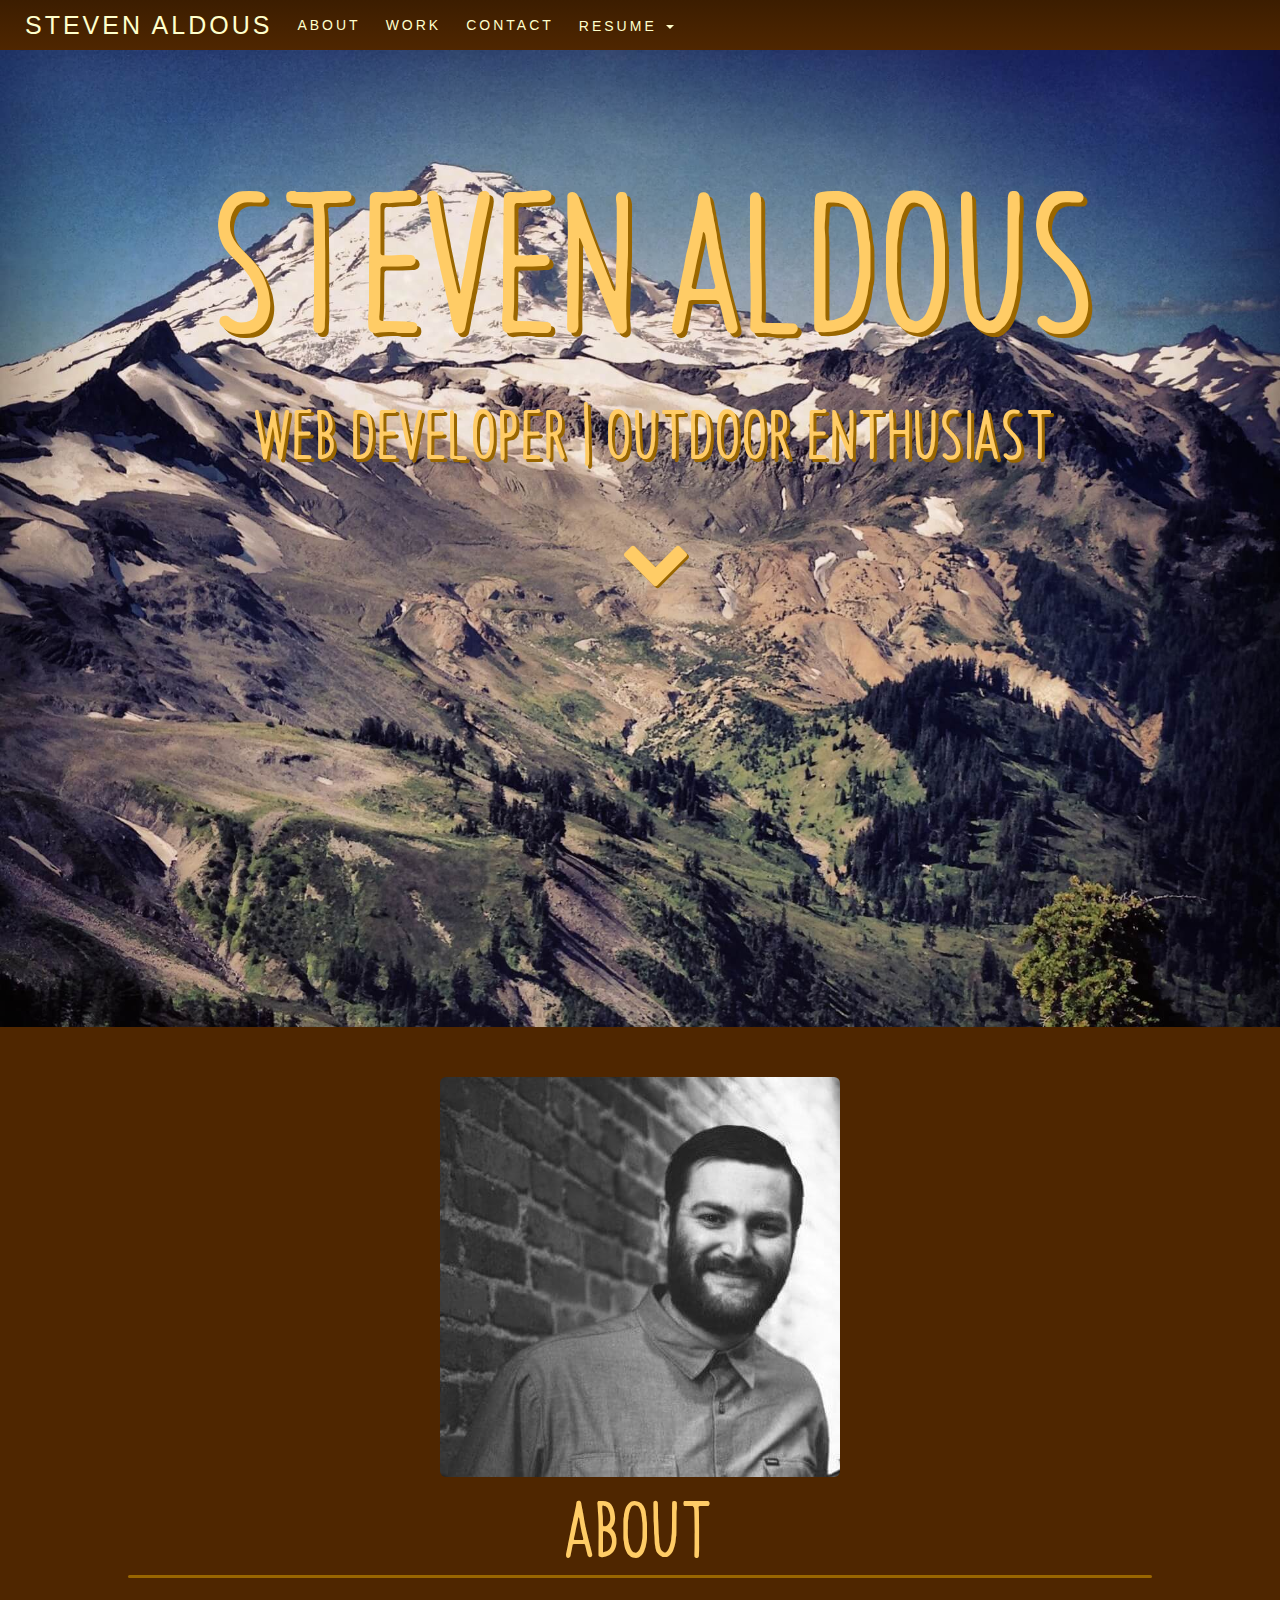
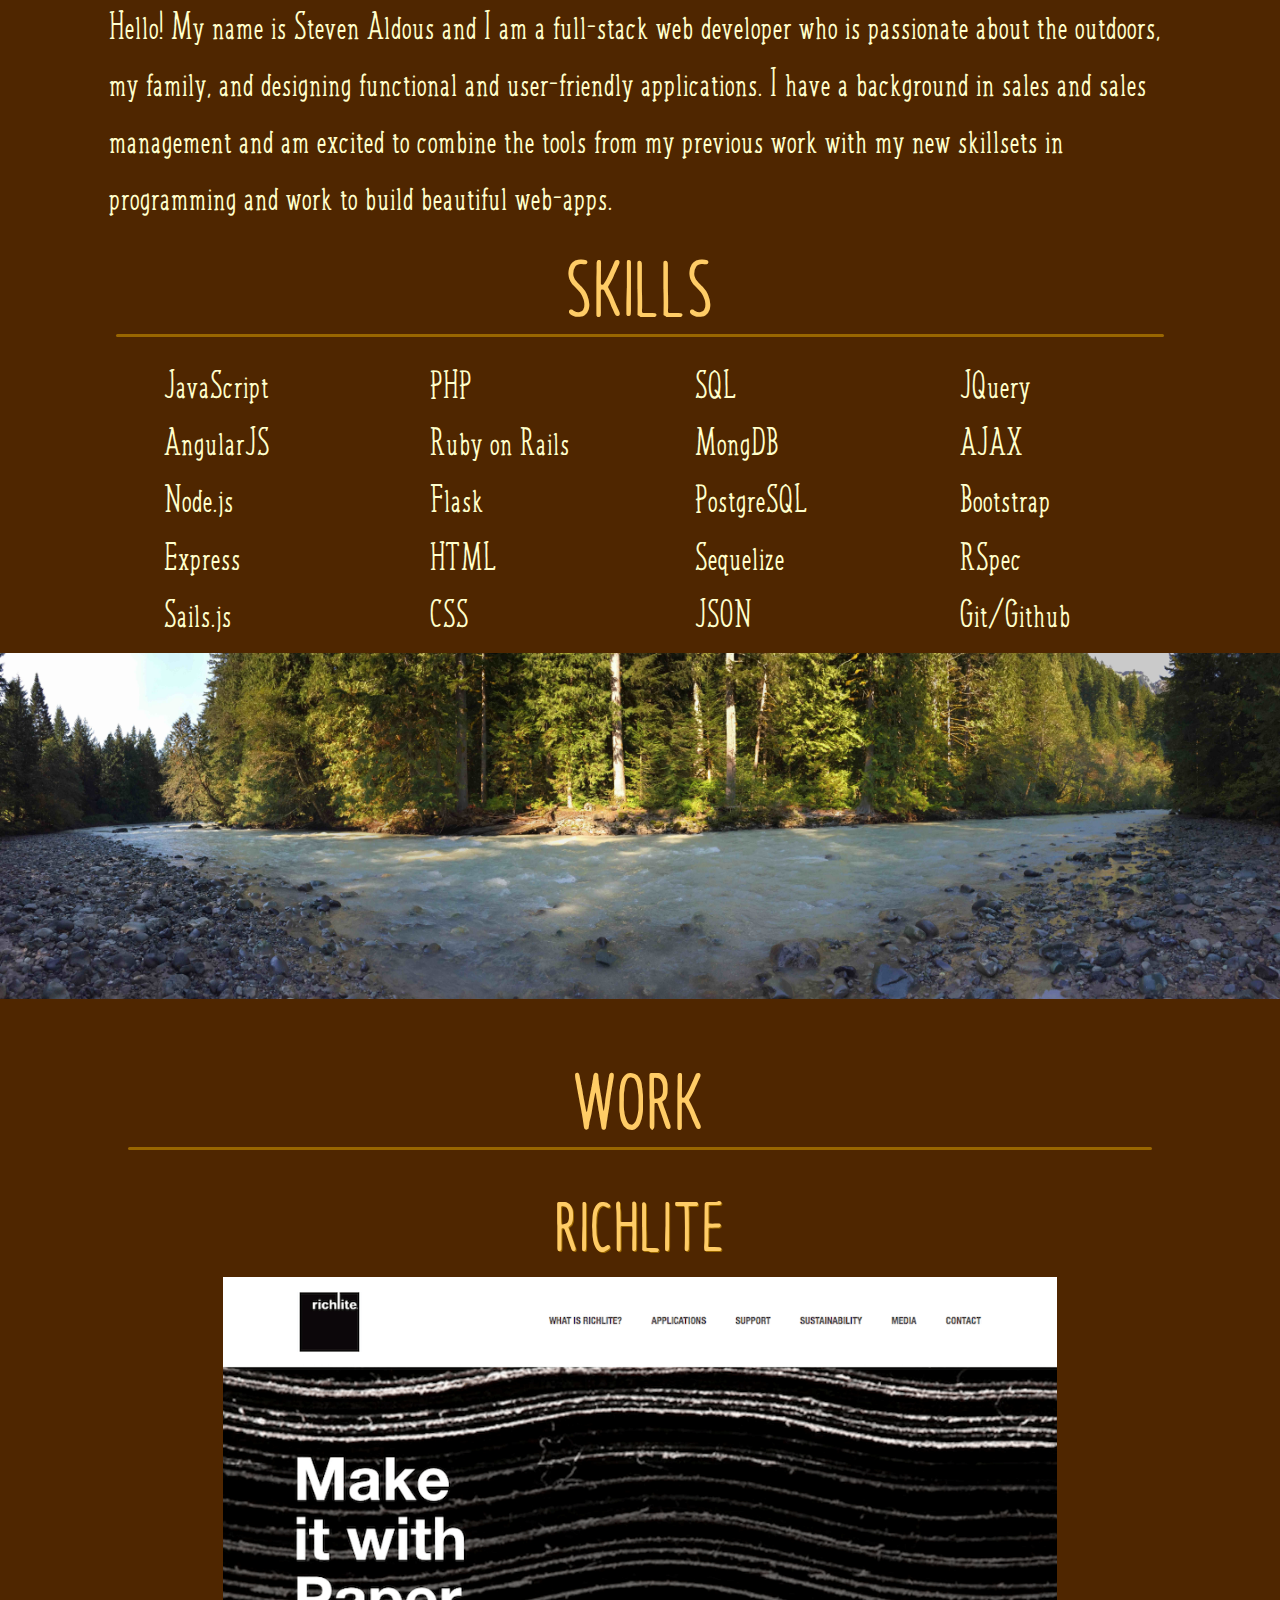
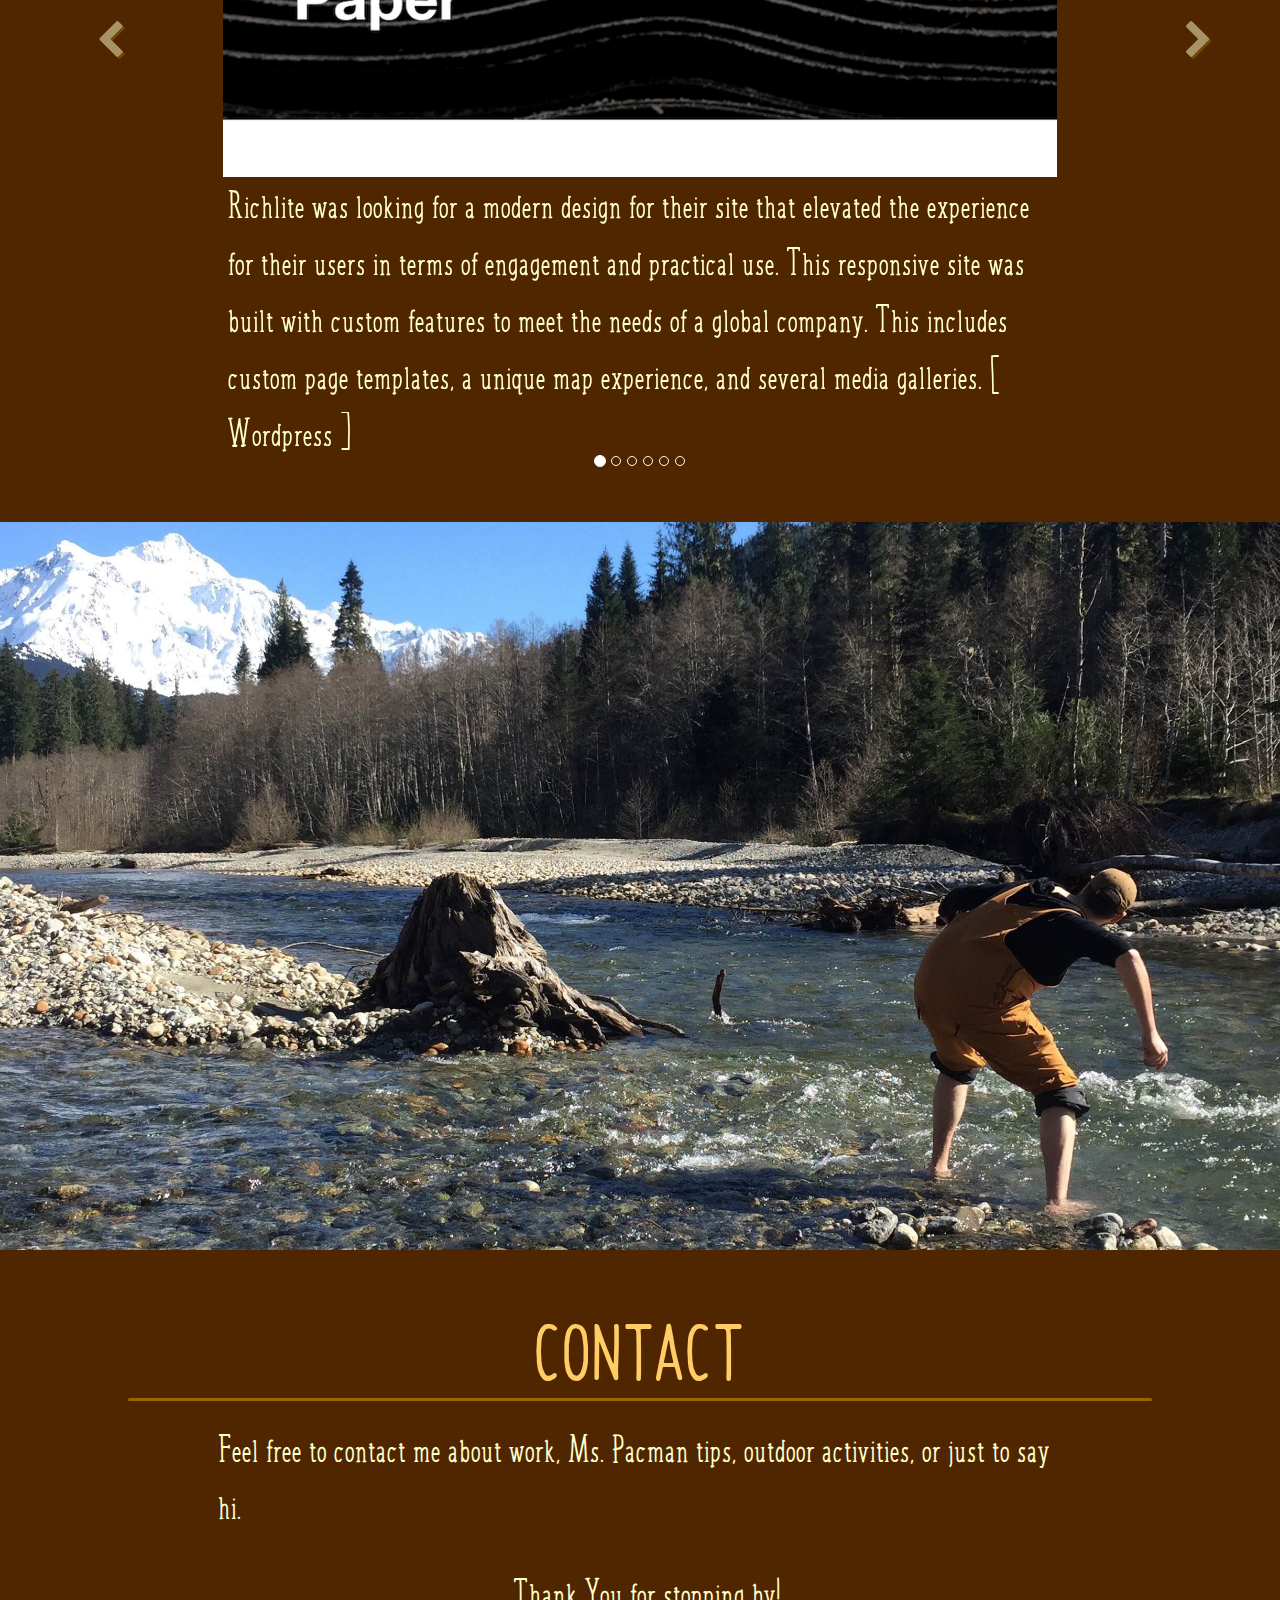
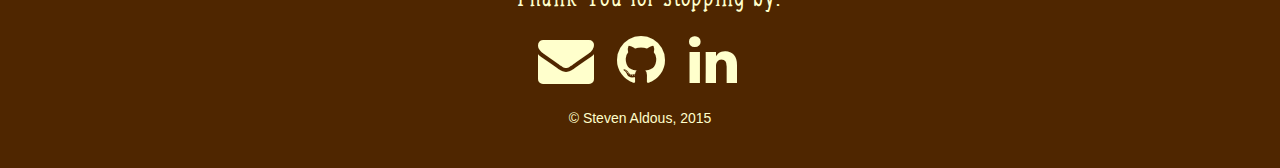
<file: index.html>
<!DOCTYPE html>
<html>
<head>
  <title>Steven Aldous</title>
  <meta name="viewport" content="initial-scale=1, maximum-scale=1, user-scalable=no" />
  <link rel="stylesheet" type="text/css" href="css/bootstrap.min.css">
  <link rel="stylesheet" href="https://maxcdn.bootstrapcdn.com/font-awesome/4.5.0/css/font-awesome.min.css">
  <link rel="stylesheet" type="text/css" href="css/styles.css">
</head>
<body>
  <nav  class="navbar navbar-fixed-top">
    <div class="container-fluid">
      <div class="navbar-header">
        <button type="button" class="navbar-toggle collapsed" data-toggle="collapse" data-target="#navbar-collapsed" aria-expanded="false" aria-controls="navbar-collapsed">
          <i class="fa fa-bars fa-2x"></i>
          <span class="sr-only">Toggle navigation</span>
          <span class="icon-bar"></span>
          <span class="icon-bar"></span>
          <span class="icon-bar"></span>
        </button>
        <a class="navbar-brand" href="#top">STEVEN ALDOUS</a>
      </div>
      <div collapse="navCollapsed" class="collapse navbar-collapse" id="navbar-collapsed">
        <ul class="nav navbar-nav">
          <li><a class="navLink" href="#about" >about</a></li>
          <li><a class="navLink" href="#work">work</a></li>
          <li><a class="navLink" href="#contact">contact</a></li>
          <li>
            <div class="dropdown">
              <button class="navLink dropdown-toggle" type="button" data-toggle="dropdown" aria-haspopup="true" aria-expanded="true">
                resume
                <span class="caret"></span>
              </button>
              <ul class="dropdown-menu" aria-labelledby="dropdownMenu1">
                <li><a class="navLink" target="_blank" href="https://resume.creddle.io/resume/adnu5lofv5z">go to</a></li>
                <li><a class="navLink" href="/images/StevenAldous_Resume.pdf" download>download pdf</a></li>
                <li><a class="navLink" href="/images/StevenAldous_Resume.docx" download>download doc</a></li>
              </ul>
            </div>
          </li>
        </ul>
      </div>
    </div>
  </nav>
  <div  id="site-container" class="container-fluid">
  <div class="row" id="top">
    <div class="col-md-12">
      <img src="./images/IMG_5514.jpg" class="img-responsive"/>
      <div class="intro-text">
        <h1 class="text-huge">Steven Aldous</h1>
        <h3 class="text-large">Web Developer | Outdoor Enthusiast</h3>
        <br><br>
        <a href="#about"><i class="fa fa-chevron-down"></i></a>
      </div>
    </div>
  </div>
    <div class="divider" id="about"></div>
    <img src="./images/myProfile.jpg" class="img-responsive img-rounded center-block"/>
    <h1>about</h1>
    <hr>
    <div class="row">
      <div class="col-xs-10 col-xs-offset-1">
        <div class="about-text">
          <p>Hello! My name is Steven Aldous and I am a full-stack web developer who is passionate about the outdoors, my family, and designing functional and user-friendly applications. I have a background in sales and sales management and am excited to combine the tools from my previous work with my new skillsets in programming and work to build beautiful web-apps.</p>
        </div>
      </div>
    </div>
    <div class="row">
      <h1>skills</h1>
      <hr>
      <div class="col-md-10 col-md-offset-1 skills">
        <div class="col-xs-6 col-sm-3">
          <ul>
            <li>JavaScript</li>
            <li>AngularJS</li>
            <li>Node.js</li>
            <li>Express</li>
            <li>Sails.js</li>
          </ul>
        </div>
        <div class="col-xs-6 col-sm-3">
          <ul>
            <li>PHP</li>
            <li>Ruby on Rails</li>
            <li>Flask</li>
            <li>HTML</li>
            <li>CSS</li>
          </ul>
        </div>
        <div class="col-xs-6 col-sm-3">
          <ul>
            <li>SQL</li>
            <li>MongDB</li>
            <li>PostgreSQL</li>
            <li>Sequelize</li>
            <li>JSON</li>
          </ul>
        </div>
        <div class="col-xs-6 col-sm-3">
          <ul>
            <li>JQuery</li>
            <li>AJAX</li>
            <li>Bootstrap</li>
            <li>RSpec</li>
            <li>Git/Github</li>
          </ul>
        </div>
      </div>
    </div>
    <!-- work section -->
    <img src="./images/river.jpg" class="img-responsive"/>
    <div class="divider" id="work"></div>
    <h1>Work</h1>
    <hr>
    <div class="row" >
      <div id="work_container" class="col-md-12">
        <div id="work-carousel" class="carousel slide" data-ride="carousel">
          <!-- Indicators -->
    

          <div class="carousel-inner" role="listbox">
                    <!-- slide 1 -->
            <div class="item active">
              <h3><a target="_blank" href="http://www.richlite.com/">richlite</a></h3>
              <img src="./images/richlite.png" class="img-responsive center-block"/>
              <div class="col-sm-8 col-sm-offset-2">
                <p>Richlite was looking for a modern design for their site that elevated the experience for their users in terms of engagement and practical use. This responsive site was built with custom features to meet the needs of a global company. This includes custom page templates, a unique map experience, and several media galleries. [ Wordpress ] </p>
              </div>
            </div>
            <!-- slide 2 -->
            <div class="item">
              <h3><a target="_blank" href="http://mywoodwall.com/">mywoodwall</a></h3>
              <img src="./images/mywoodwall.png" class="img-responsive center-block"/>
              <div class="col-sm-8 col-sm-offset-2">
                <p>In preparation to expand into the US market, MyWoodWall needed an adaptation of their European e-commerce site. This site utilizes the Shopify platform with custom built templates and responsive designs while giving the client ease of maintenance and product management. [ Shopify ]</p>
              </div>
            </div>
            <!-- slide 3 -->
            <div class="item">
              <h3><a target="_blank" href="https://kokatat.com/">Kokatat</a></h3>
              <img src="./images/kokatat.png" class="img-responsive center-block"/>
              <div class="col-sm-8 col-sm-offset-2">
                <p>Working with the team at Hammerquist Studios, I built responsive templates utilizing style guides and class driven libraries to decrease overall weight of the site and increasing load times. Working in conjunction with a designer and a small development team, we were able to build this custom site with a CMS platform to ensure ease of content management. [ Magento & Expression Engine ]</p>
              </div>
            </div>
           <!-- slide 4 -->
            <div class="item">
              <h3><a target="_blank" href="https://www.scarpa.com/">Scarpa</a></h3>
              <img src="./images/scarpa.png" class="img-responsive center-block"/>
              <div class="col-sm-8 col-sm-offset-2">
                <p>While happy with the state of their current site, it was necessary to bring the site to full ADA compliance. After researching what was needed to meet compliance, I had to explore where the site was failing compliance and propose solutions to fix the errors. Through careful testing processes I was able to meet the client needs and ensure that the visually impaired had full access to the site. Upon completion of Scarpa, Koflach and Rottefella were also brought to compliance [Apache OFBiz ]</p>
              </div>
            </div>
              <!-- slide 5 -->
              <div class="item">
              <h3><a href="">Hawaiian Airlines Banners</a></h3>
                <img src="./images/HA_banners.png" class="img-responsive center-block"/>
                <div class="col-sm-8 col-sm-offset-2">
                  <p>For Hawaiian Airlines project I worked with a project manager and an art director to build HTML5/CSS3 banners with Javascript animations. The work had to adhere to a strict size limitation of 200kb and have full browser compatibility. Project scope included four sizes of banners for four markets and three different designs. [ JavaScript, HTML, CSS ]</p>
                </div>
              </div>
           <!-- slide 6 -->
              <div class="item">
              <h3><a target="_blank" href="https://shredwa.herokuapp.com/">Shred WA</a></h3>
              <img src="./images/shred_wa.png" class="img-responsive center-block"/>
              <div class="col-sm-8 col-sm-offset-2">
                <p>Shred WA was designed to be the one stop weather application to help you shred the great state of Washington by helping find Ski Resorts and Mountain Bike Trails and includes the current weather as well as a forecast. Shred WA was built with AngularJS, Sails, MongoDb, Bootstrap, Trails.API, and the OpenWeather API. [ AngularJS ]</p>
              </div>
            </div>
            
            <ol class="carousel-indicators">
            <li data-target="#work-carousel" data-slide-to="0" class="active"></li>
            <li data-target="#work-carousel" data-slide-to="1"></li>
            <li data-target="#work-carousel" data-slide-to="2"></li>
            <li data-target="#work-carousel" data-slide-to="3"></li>
            <li data-target="#work-carousel" data-slide-to="4"></li>
            <li data-target="#work-carousel" data-slide-to="5"></li>

          </ol>
          </div>
          <a class="left carousel-control" href="#work-carousel" role="button" data-slide="prev">
            <span aria-hidden="true"><i class="fa fa-chevron-left fa-2x"></i></span>
            <span class="sr-only">Previous</span>
          </a>
          <a class="right carousel-control" href="#work-carousel" role="button" data-slide="next">
            <span aria-hidden="true"><i class="fa fa-chevron-right fa-2x"></i></span>
            <span class="sr-only">Next</span>
          </a>
        </div>
      </div>
    </div>
     <div class="divider"></div>
    <img src="./images/aboutMe.jpg" class="img-responsive"/>
    <div class="divider" id="contact"></div>
    <h1>Contact</h1>
    <hr>
    <div class="row">
      <div class="col-xs-10 col-xs-offset-1 col-md-8 col-md-offset-2 contact-text">
        <p>Feel free to contact me about work, Ms. Pacman tips, outdoor activities, or just to say hi.</p>
        <br>
        <div class="col-sm-6 col-sm-offset-4">
          <p class="thanks">Thank You for stopping by!</p>
        </div>
        <br>
        <div class="col-sm-12">
          <ul class="list-inline">
            <li><a target="_top" href="mailto:stevenaldous@gmail.com"><i class="fa fa-envelope fa-4x"></i></a></li>
            <li><a target="_blank" href="https://github.com/stevenaldous"><i class="fa fa-github fa-4x"></i></a></li>
            <li><a target="_blank" href="https://www.linkedin.com/pub/steve-aldous/52/266/523"><i class="fa fa-linkedin fa-4x"></i></a></li>
          </ul>
        </div>
      </div>
    </div>
  </div>
  <footer class="footer">
    &copy Steven Aldous, 2015
  </footer>
  <script src="https://ajax.googleapis.com/ajax/libs/jquery/1.11.3/jquery.min.js"></script>
  <script type="text/javascript" src="js/bootstrap.min.js"></script>
  <script type="text/javascript" src="js/script.js"></script>
</body>
</html>
</file>
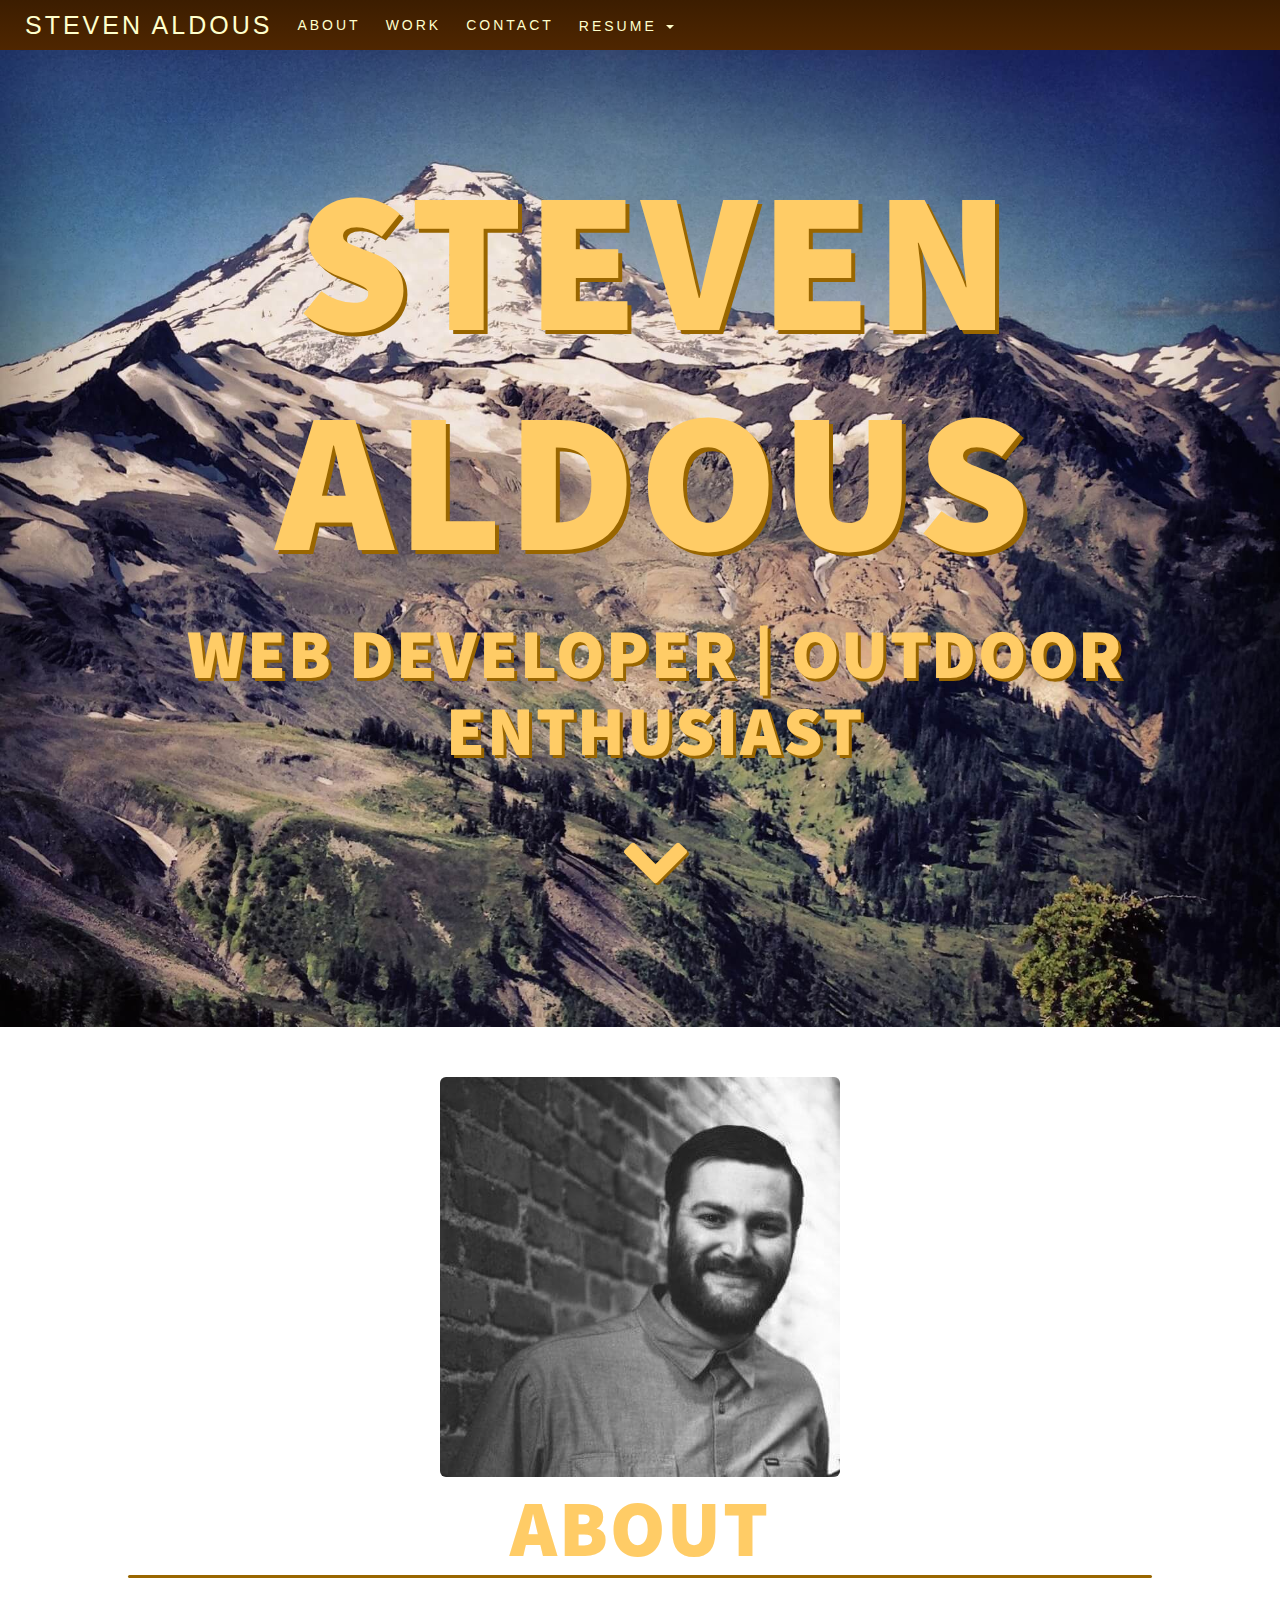
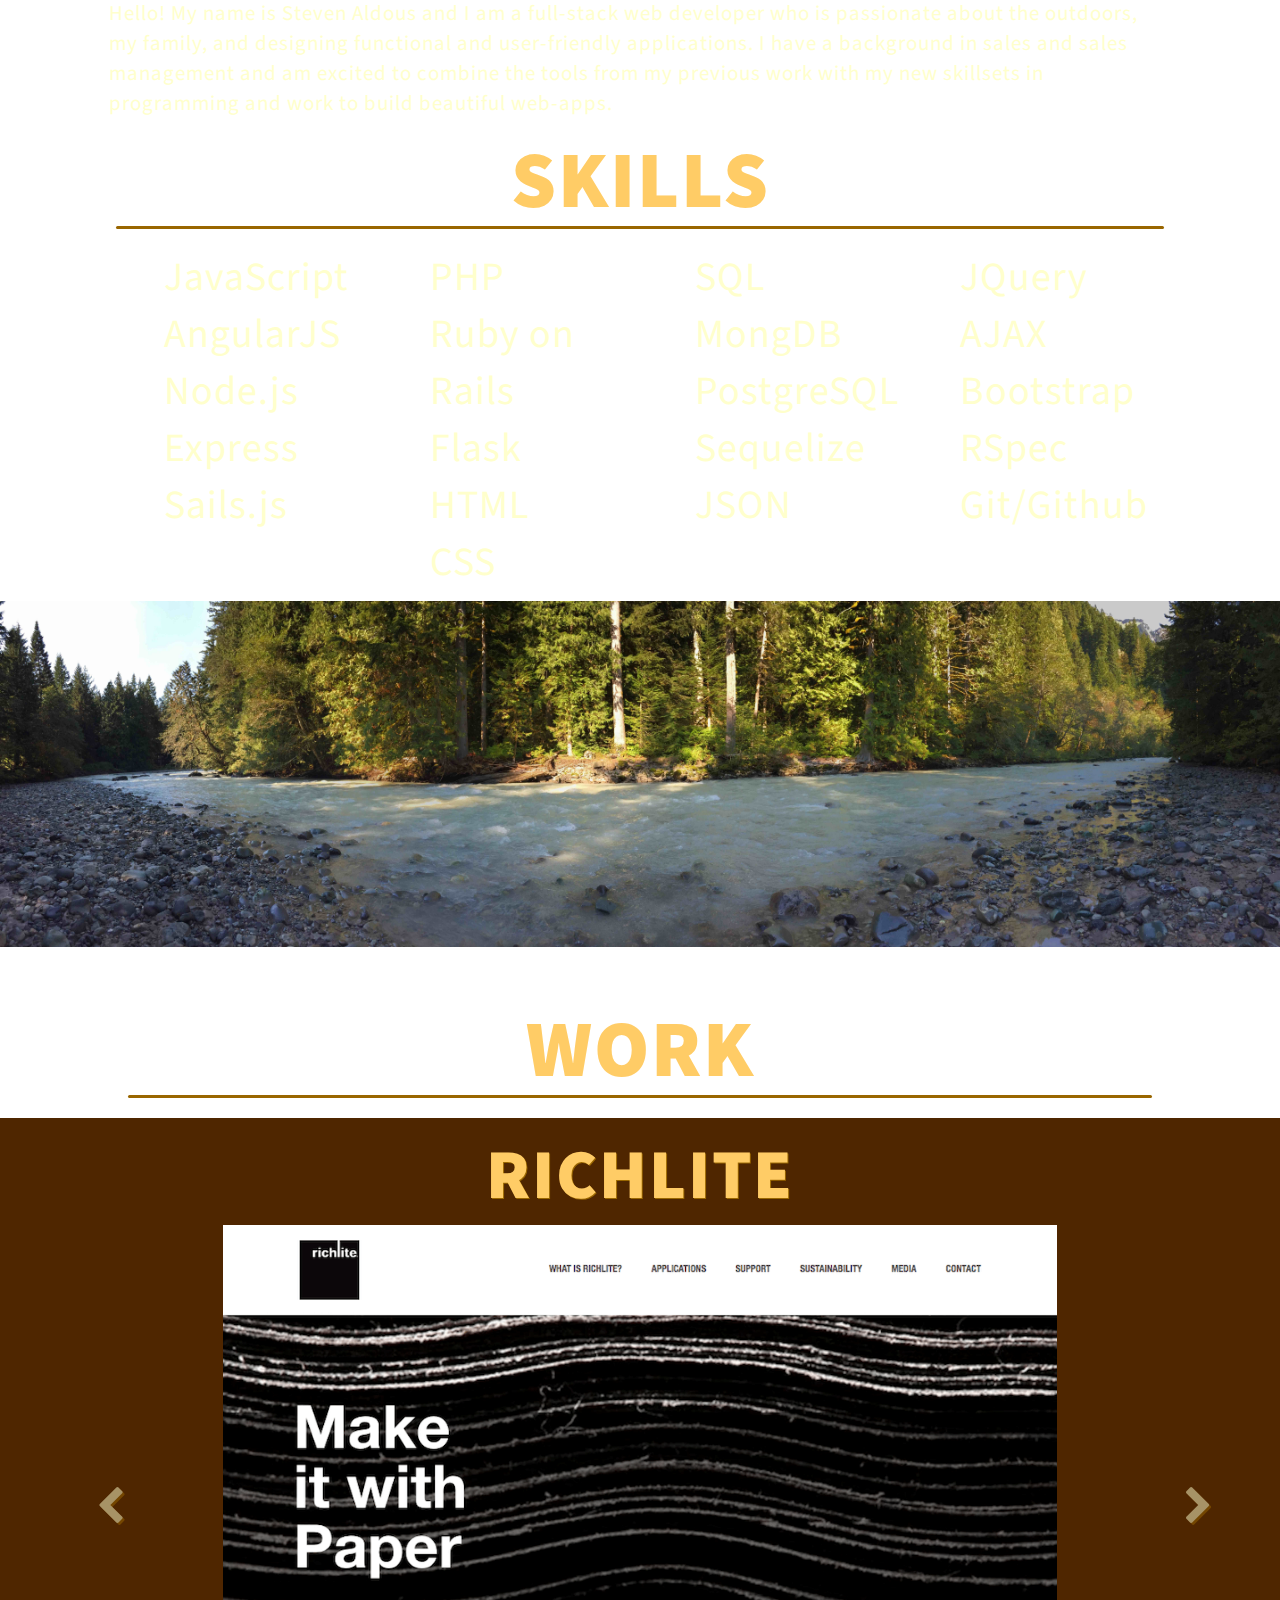
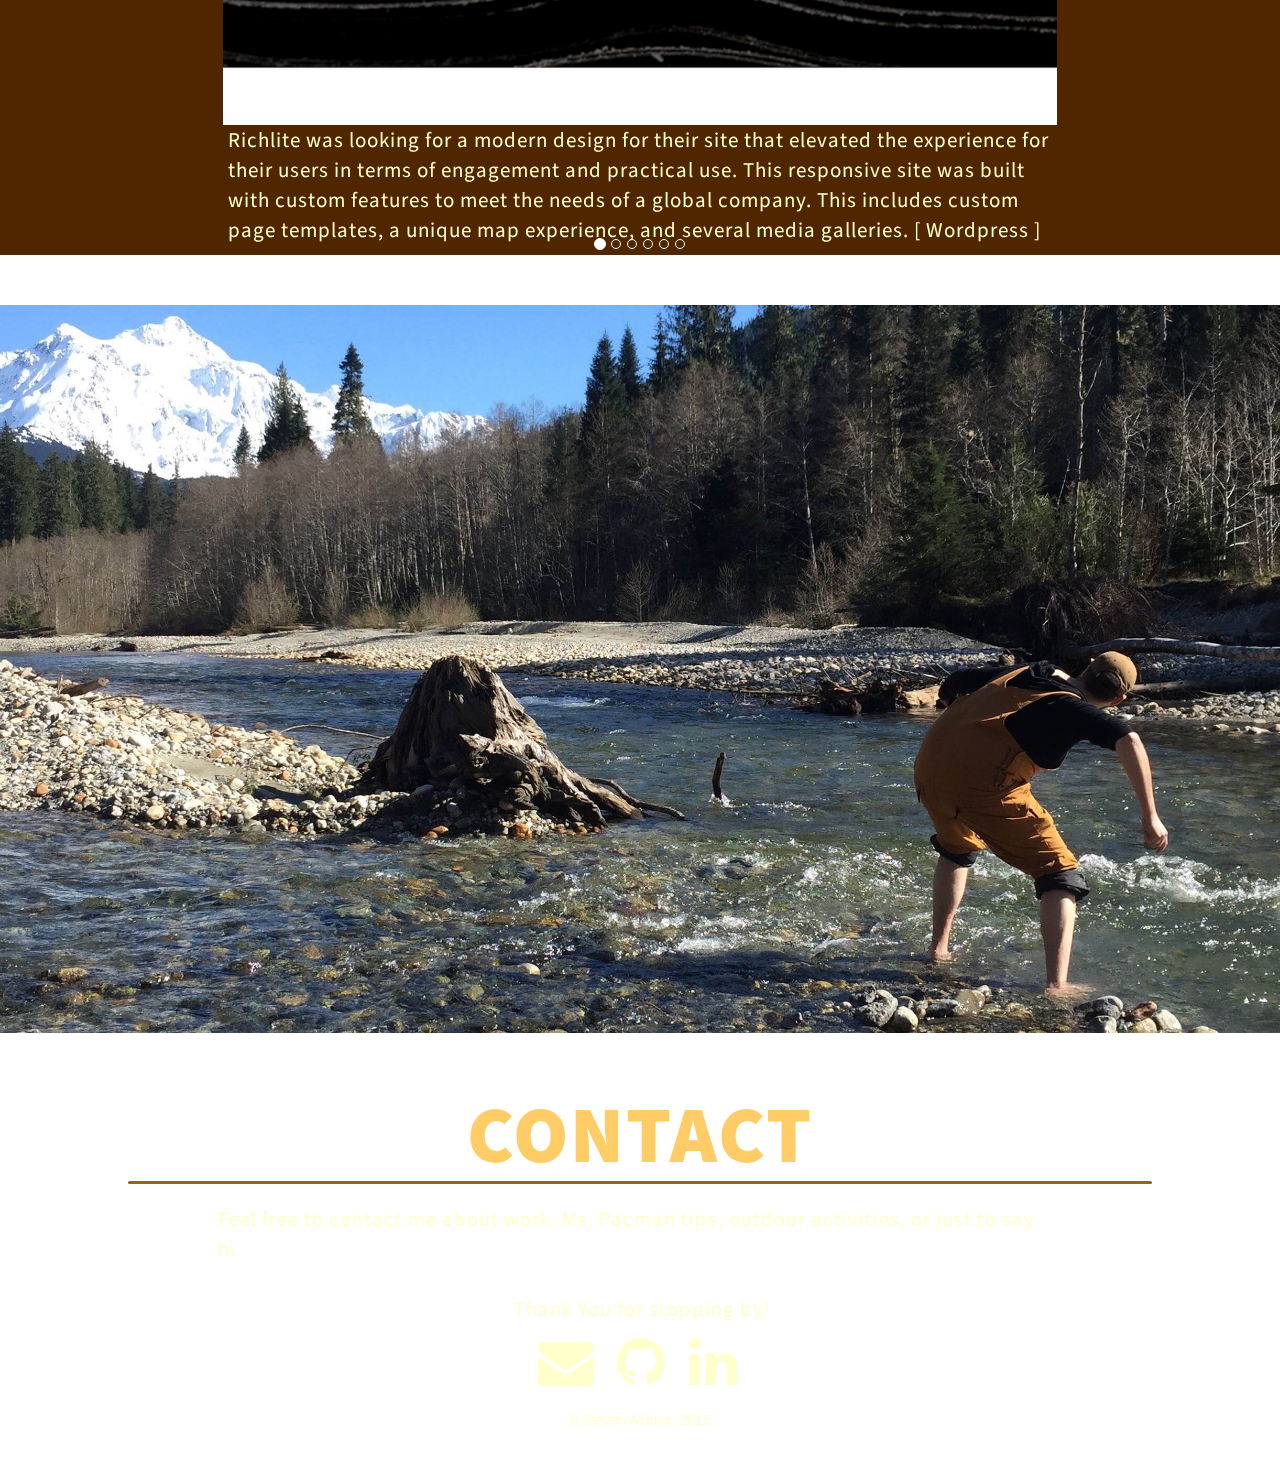
<file: port1.2/index.html>
<!DOCTYPE html>
<html>
<head>
  <title>Steven Aldous</title>
  <meta name="viewport" content="initial-scale=1, maximum-scale=1, user-scalable=no" />
  <!-- stylesheets -->
  <link rel="stylesheet" type="text/css" href="css/bootstrap.min.css">
  <link rel="stylesheet" href="https://maxcdn.bootstrapcdn.com/font-awesome/4.5.0/css/font-awesome.min.css">
  <link href="https://fonts.googleapis.com/css?family=Source+Sans+Pro:400,900" rel="stylesheet">
  <link rel="stylesheet" type="text/css" href="css/styles.css">

</head>
<body>
  <nav  class="navbar navbar-fixed-top">
    <div class="container-fluid">
      <div class="navbar-header">
        <button type="button" class="navbar-toggle collapsed" data-toggle="collapse" data-target="#navbar-collapsed" aria-expanded="false" aria-controls="navbar-collapsed">
          <i class="fa fa-bars fa-2x"></i>
          <span class="sr-only">Toggle navigation</span>
          <span class="icon-bar"></span>
          <span class="icon-bar"></span>
          <span class="icon-bar"></span>
        </button>
        <a class="navbar-brand" href="#top">STEVEN ALDOUS</a>
      </div>
      <div collapse="navCollapsed" class="collapse navbar-collapse" id="navbar-collapsed">
        <ul class="nav navbar-nav">
          <li><a class="navLink" href="#about" >about</a></li>
          <li><a class="navLink" href="#work">work</a></li>
          <li><a class="navLink" href="#contact">contact</a></li>
          <li>
            <div class="dropdown">
              <button class="navLink dropdown-toggle" type="button" data-toggle="dropdown" aria-haspopup="true" aria-expanded="true">
                resume
                <span class="caret"></span>
              </button>
              <ul class="dropdown-menu" aria-labelledby="dropdownMenu1">
                <li><a class="navLink" target="_blank" href="https://resume.creddle.io/resume/adnu5lofv5z">go to</a></li>
                <li><a class="navLink" href="/images/StevenAldous_Resume.pdf" download>download pdf</a></li>
                <li><a class="navLink" href="/images/StevenAldous_Resume.docx" download>download doc</a></li>
              </ul>
            </div>
          </li>
        </ul>
      </div>
    </div>
  </nav>
  <div  id="site-container" class="container-fluid">
  <div class="row" id="top">
    <div class="col-md-12">
      <img src="./images/IMG_5514.jpg" class="img-responsive"/>
      <div class="intro-text">
        <h1 class="text-huge">Steven Aldous</h1>
        <h3 class="text-large">Web Developer | Outdoor Enthusiast</h3>
        <br><br>
        <a href="#about"><i class="fa fa-chevron-down"></i></a>
      </div>
    </div>
  </div>
    <div class="divider" id="about"></div>
    <img src="./images/myProfile.jpg" class="img-responsive img-rounded center-block"/>
    <h1>about</h1>
    <hr>
    <div class="row">
      <div class="col-xs-10 col-xs-offset-1">
        <div class="about-text">
          <p>Hello! My name is Steven Aldous and I am a full-stack web developer who is passionate about the outdoors, my family, and designing functional and user-friendly applications. I have a background in sales and sales management and am excited to combine the tools from my previous work with my new skillsets in programming and work to build beautiful web-apps.</p>
        </div>
      </div>
    </div>
    <div class="row">
      <h1>skills</h1>
      <hr>
      <div class="col-md-10 col-md-offset-1 skills">
        <div class="col-xs-6 col-sm-3">
          <ul>
            <li>JavaScript</li>
            <li>AngularJS</li>
            <li>Node.js</li>
            <li>Express</li>
            <li>Sails.js</li>
          </ul>
        </div>
        <div class="col-xs-6 col-sm-3">
          <ul>
            <li>PHP</li>
            <li>Ruby on Rails</li>
            <li>Flask</li>
            <li>HTML</li>
            <li>CSS</li>
          </ul>
        </div>
        <div class="col-xs-6 col-sm-3">
          <ul>
            <li>SQL</li>
            <li>MongDB</li>
            <li>PostgreSQL</li>
            <li>Sequelize</li>
            <li>JSON</li>
          </ul>
        </div>
        <div class="col-xs-6 col-sm-3">
          <ul>
            <li>JQuery</li>
            <li>AJAX</li>
            <li>Bootstrap</li>
            <li>RSpec</li>
            <li>Git/Github</li>
          </ul>
        </div>
      </div>
    </div>
    <!-- work section -->
    <img src="./images/river.jpg" class="img-responsive"/>
    <div class="divider" id="work"></div>
    <h1>Work</h1>
    <hr>
    <div class="row" >
      <div id="work_container" class="col-md-12">
        <div id="work-carousel" class="carousel slide" data-ride="carousel">
          <!-- Indicators -->


          <div class="carousel-inner" role="listbox">
                    <!-- slide 1 -->
            <div class="item active">
              <h3><a target="_blank" href="http://www.richlite.com/">richlite</a></h3>
              <img src="./images/richlite.png" class="img-responsive center-block"/>
              <div class="col-sm-8 col-sm-offset-2">
                <p>Richlite was looking for a modern design for their site that elevated the experience for their users in terms of engagement and practical use. This responsive site was built with custom features to meet the needs of a global company. This includes custom page templates, a unique map experience, and several media galleries. [ Wordpress ] </p>
              </div>
            </div>
            <!-- slide 2 -->
            <div class="item">
              <h3><a target="_blank" href="http://mywoodwall.com/">mywoodwall</a></h3>
              <img src="./images/mywoodwall.png" class="img-responsive center-block"/>
              <div class="col-sm-8 col-sm-offset-2">
                <p>In preparation to expand into the US market, MyWoodWall needed an adaptation of their European e-commerce site. This site utilizes the Shopify platform with custom built templates and responsive designs while giving the client ease of maintenance and product management. [ Shopify ]</p>
              </div>
            </div>
            <!-- slide 3 -->
            <div class="item">
              <h3><a target="_blank" href="https://kokatat.com/">Kokatat</a></h3>
              <img src="./images/kokatat.png" class="img-responsive center-block"/>
              <div class="col-sm-8 col-sm-offset-2">
                <p>Working with the team at Hammerquist Studios, I built responsive templates utilizing style guides and class driven libraries to decrease overall weight of the site and increasing load times. Working in conjunction with a designer and a small development team, we were able to build this custom site with a CMS platform to ensure ease of content management. [ Magento & Expression Engine ]</p>
              </div>
            </div>
           <!-- slide 4 -->
            <div class="item">
              <h3><a target="_blank" href="https://www.scarpa.com/">Scarpa</a></h3>
              <img src="./images/scarpa.png" class="img-responsive center-block"/>
              <div class="col-sm-8 col-sm-offset-2">
                <p>While happy with the state of their current site, it was necessary to bring the site to full ADA compliance. After researching what was needed to meet compliance, I had to explore where the site was failing compliance and propose solutions to fix the errors. Through careful testing processes I was able to meet the client needs and ensure that the visually impaired had full access to the site. Upon completion of Scarpa, Koflach and Rottefella were also brought to compliance [Apache OFBiz ]</p>
              </div>
            </div>
              <!-- slide 5 -->
              <div class="item">
              <h3><a href="">Hawaiian Airlines Banners</a></h3>
                <img src="./images/HA_banners.png" class="img-responsive center-block"/>
                <div class="col-sm-8 col-sm-offset-2">
                  <p>For Hawaiian Airlines project I worked with a project manager and an art director to build HTML5/CSS3 banners with Javascript animations. The work had to adhere to a strict size limitation of 200kb and have full browser compatibility. Project scope included four sizes of banners for four markets and three different designs. [ JavaScript, HTML, CSS ]</p>
                </div>
              </div>
           <!-- slide 6 -->
              <div class="item">
              <h3><a target="_blank" href="https://shredwa.herokuapp.com/">Shred WA</a></h3>
              <img src="./images/shred_wa.png" class="img-responsive center-block"/>
              <div class="col-sm-8 col-sm-offset-2">
                <p>Shred WA was designed to be the one stop weather application to help you shred the great state of Washington by helping find Ski Resorts and Mountain Bike Trails and includes the current weather as well as a forecast. Shred WA was built with AngularJS, Sails, MongoDb, Bootstrap, Trails.API, and the OpenWeather API. [ AngularJS ]</p>
              </div>
            </div>

            <ol class="carousel-indicators">
            <li data-target="#work-carousel" data-slide-to="0" class="active"></li>
            <li data-target="#work-carousel" data-slide-to="1"></li>
            <li data-target="#work-carousel" data-slide-to="2"></li>
            <li data-target="#work-carousel" data-slide-to="3"></li>
            <li data-target="#work-carousel" data-slide-to="4"></li>
            <li data-target="#work-carousel" data-slide-to="5"></li>

          </ol>
          </div>
          <a class="left carousel-control" href="#work-carousel" role="button" data-slide="prev">
            <span aria-hidden="true"><i class="fa fa-chevron-left fa-2x"></i></span>
            <span class="sr-only">Previous</span>
          </a>
          <a class="right carousel-control" href="#work-carousel" role="button" data-slide="next">
            <span aria-hidden="true"><i class="fa fa-chevron-right fa-2x"></i></span>
            <span class="sr-only">Next</span>
          </a>
        </div>
      </div>
    </div>
     <div class="divider"></div>
    <img src="./images/aboutMe.jpg" class="img-responsive"/>
    <div class="divider" id="contact"></div>
    <h1>Contact</h1>
    <hr>
    <div class="row">
      <div class="col-xs-10 col-xs-offset-1 col-md-8 col-md-offset-2 contact-text">
        <p>Feel free to contact me about work, Ms. Pacman tips, outdoor activities, or just to say hi.</p>
        <br>
        <div class="col-sm-6 col-sm-offset-4">
          <p class="thanks">Thank You for stopping by!</p>
        </div>
        <br>
        <div class="col-sm-12">
          <ul class="list-inline">
            <li><a target="_top" href="mailto:stevenaldous@gmail.com"><i class="fa fa-envelope fa-4x"></i></a></li>
            <li><a target="_blank" href="https://github.com/stevenaldous"><i class="fa fa-github fa-4x"></i></a></li>
            <li><a target="_blank" href="https://www.linkedin.com/pub/steve-aldous/52/266/523"><i class="fa fa-linkedin fa-4x"></i></a></li>
          </ul>
        </div>
      </div>
    </div>
  </div>
  <footer class="footer">
    &copy Steven Aldous, 2015
  </footer>
  <!-- scripts-->
  <script src="https://ajax.googleapis.com/ajax/libs/jquery/1.11.3/jquery.min.js"></script>
  <script src="https://maxcdn.bootstrapcdn.com/bootstrap/3.3.7/js/bootstrap.min.js" integrity="sha384-Tc5IQib027qvyjSMfHjOMaLkfuWVxZxUPnCJA7l2mCWNIpG9mGCD8wGNIcPD7Txa" crossorigin="anonymous"></script>  <script type="text/javascript" src="js/script.js"></script>
</body>
</html>
</file>
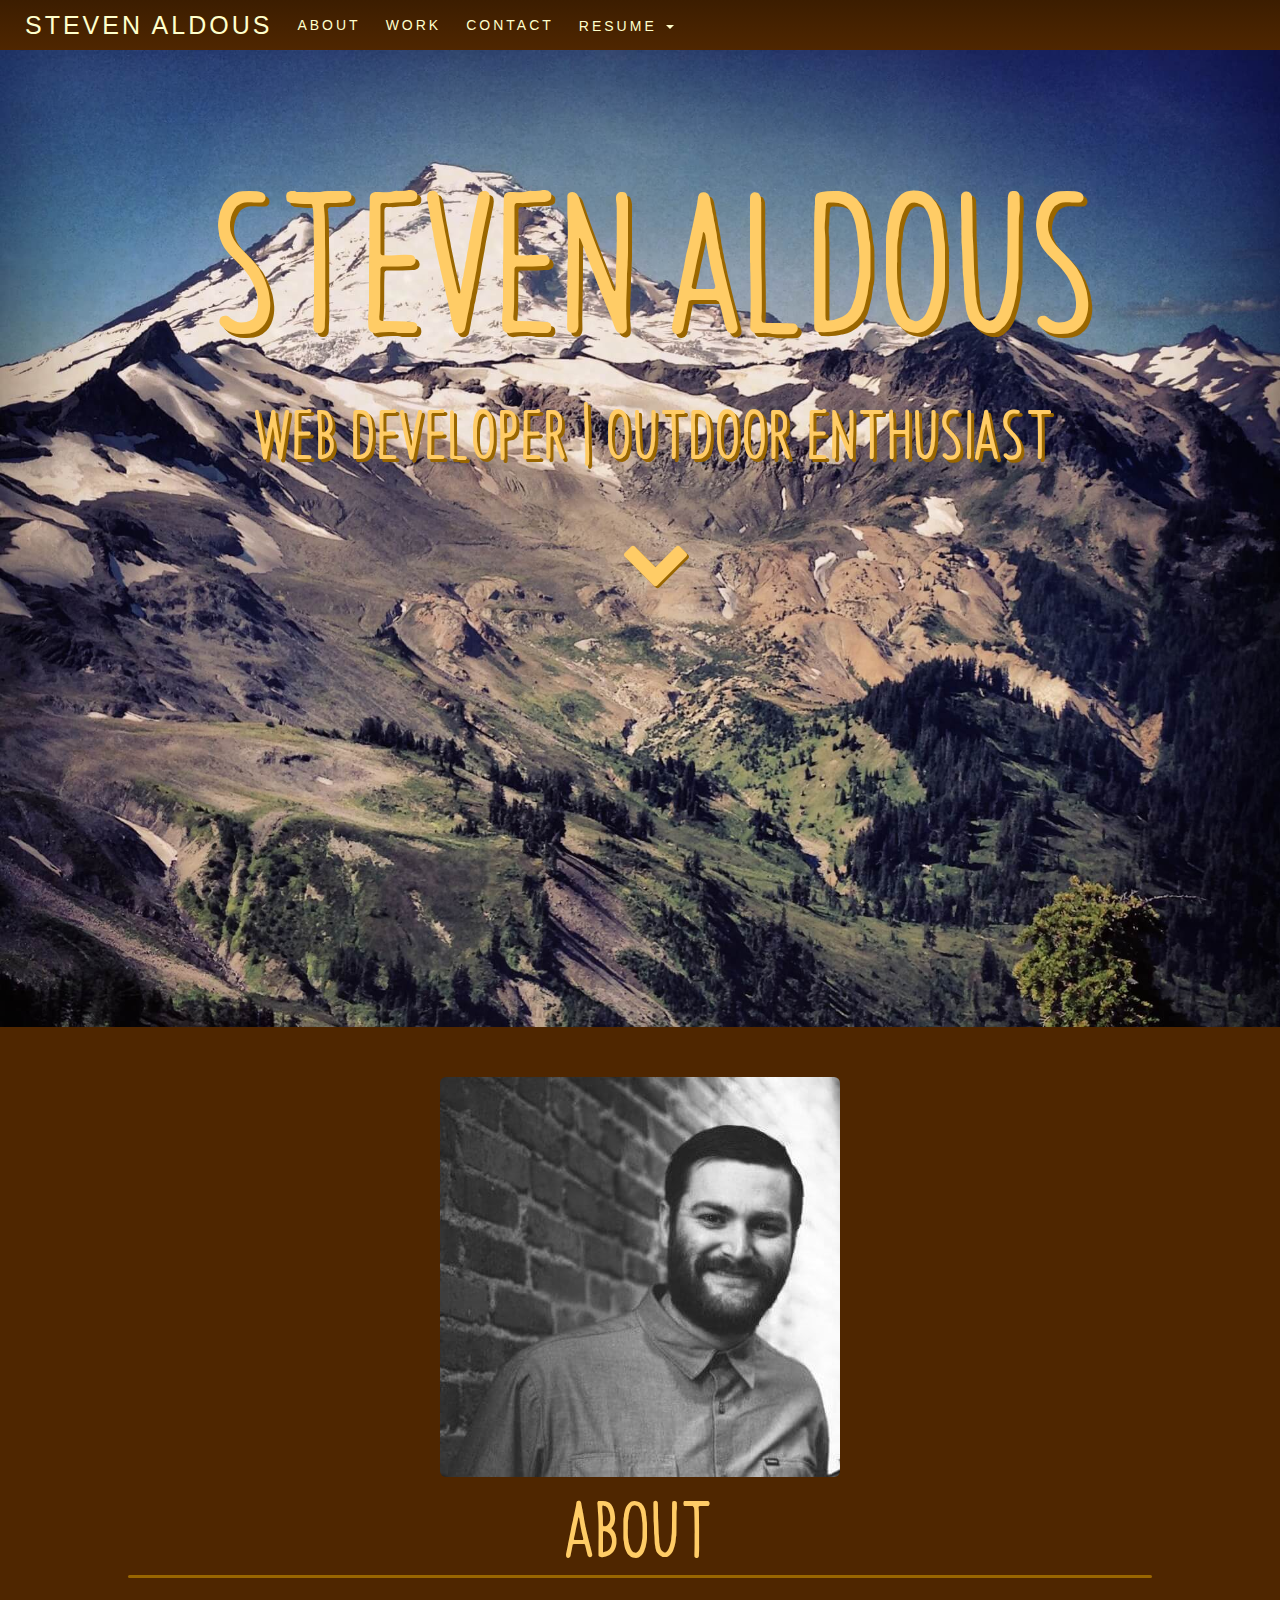
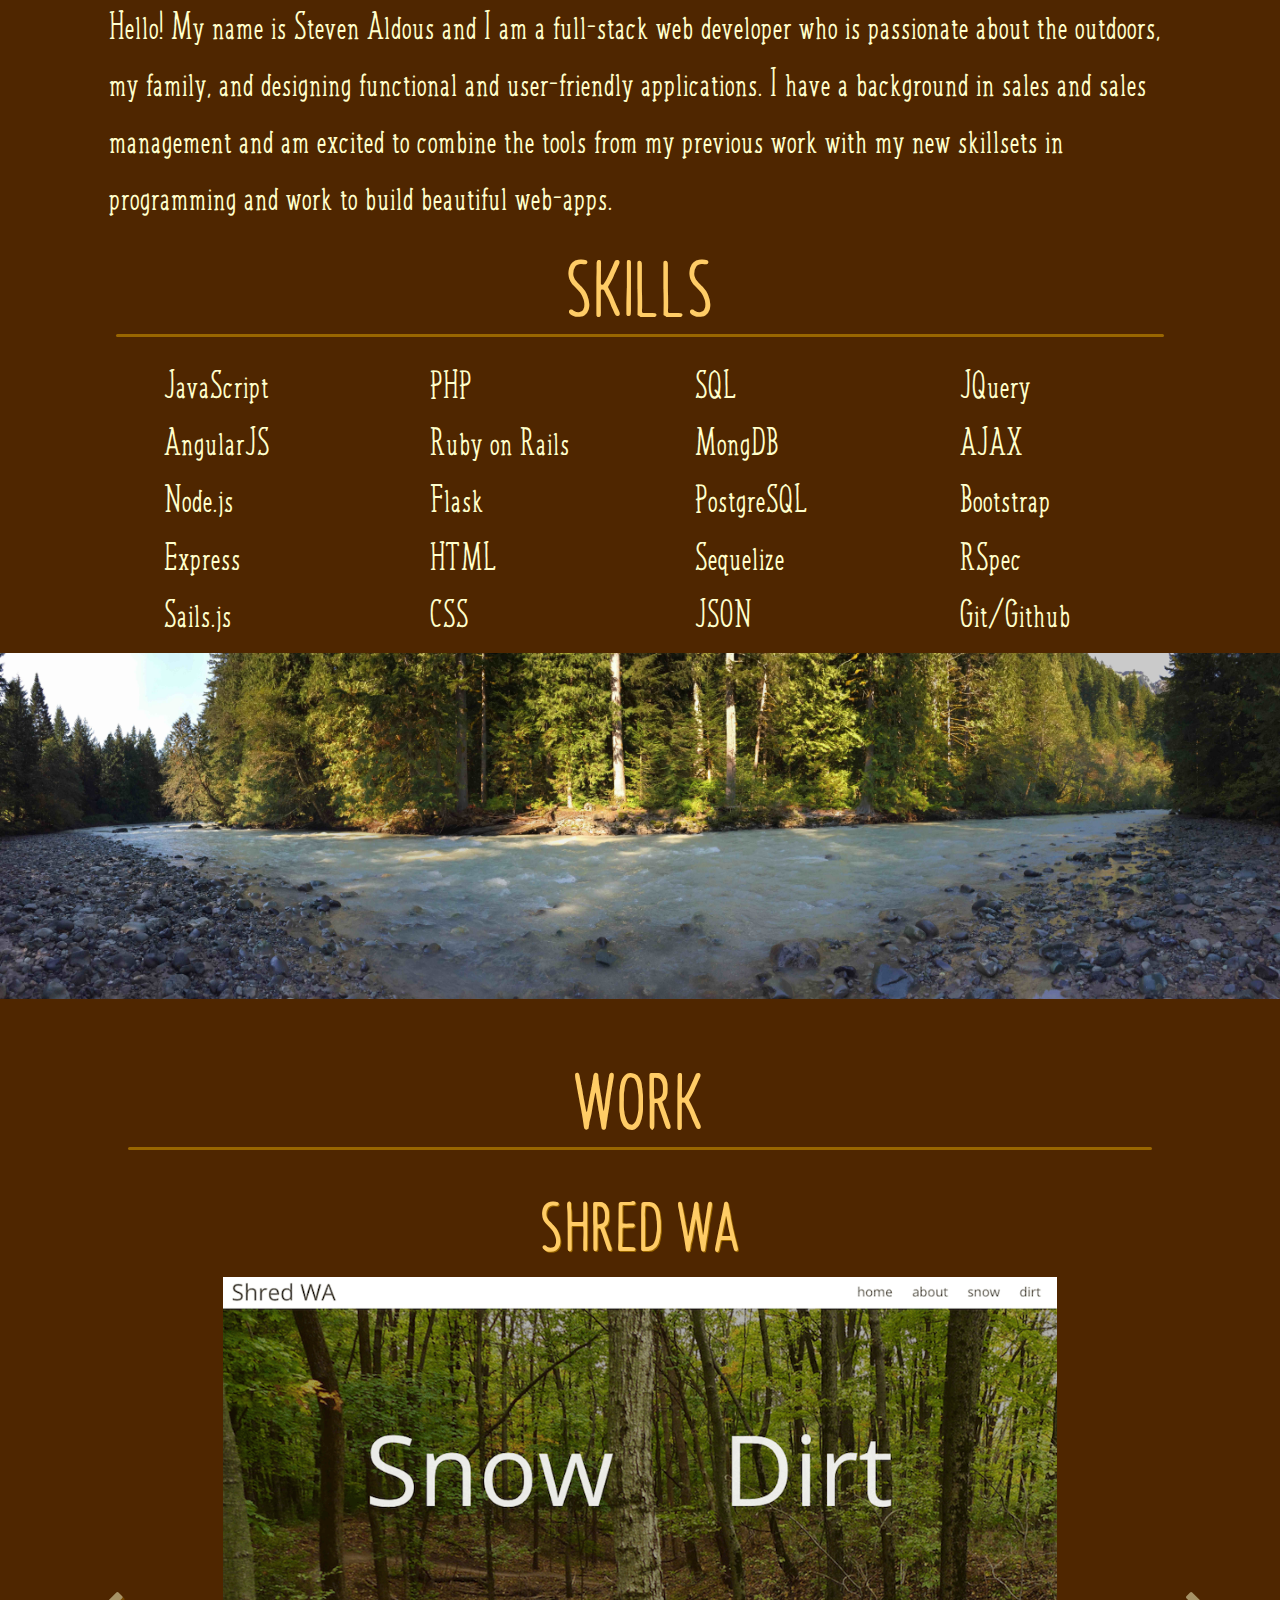
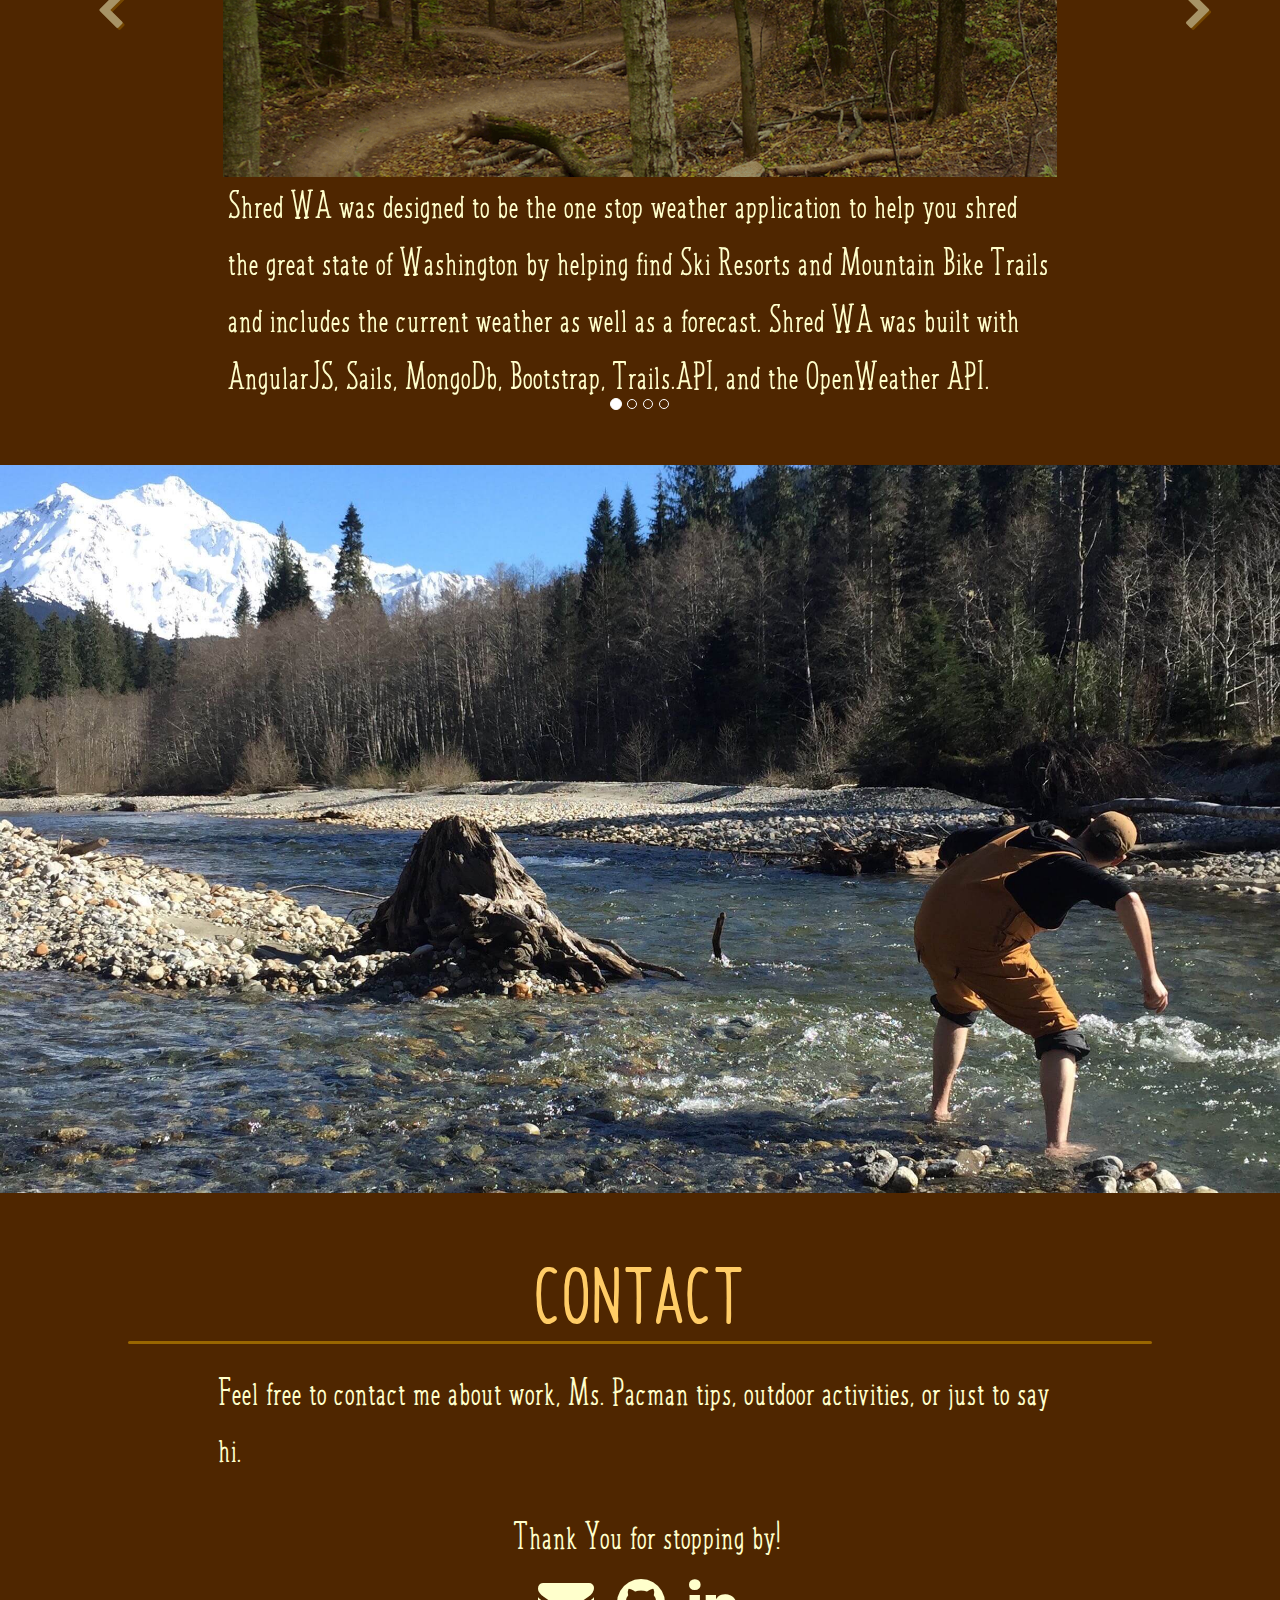
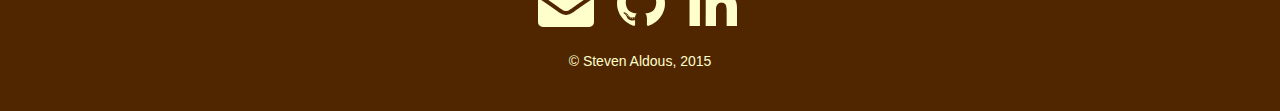
<file: index-save.html>
<!DOCTYPE html>
<html>
<head>
  <title>Steven Aldous</title>
  <meta name="viewport" content="initial-scale=1, maximum-scale=1, user-scalable=no" />
  <link rel="stylesheet" type="text/css" href="css/bootstrap.min.css">
  <link rel="stylesheet" href="https://maxcdn.bootstrapcdn.com/font-awesome/4.5.0/css/font-awesome.min.css">
  <link rel="stylesheet" type="text/css" href="css/styles.css">
</head>
<body>
  <nav  class="navbar navbar-fixed-top">
    <div class="container-fluid">
      <div class="navbar-header">
        <button type="button" class="navbar-toggle collapsed" data-toggle="collapse" data-target="#navbar-collapsed" aria-expanded="false" aria-controls="navbar-collapsed">
          <i class="fa fa-bars fa-2x"></i>
          <span class="sr-only">Toggle navigation</span>
          <span class="icon-bar"></span>
          <span class="icon-bar"></span>
          <span class="icon-bar"></span>
        </button>
        <a class="navbar-brand" href="#top">STEVEN ALDOUS</a>
      </div>
      <div collapse="navCollapsed" class="collapse navbar-collapse" id="navbar-collapsed">
        <ul class="nav navbar-nav">
          <li><a class="navLink" href="#about" >about</a></li>
          <li><a class="navLink" href="#work">work</a></li>
          <li><a class="navLink" href="#contact">contact</a></li>
          <li>
            <div class="dropdown">
              <button class="navLink dropdown-toggle" type="button" data-toggle="dropdown" aria-haspopup="true" aria-expanded="true">
                resume
                <span class="caret"></span>
              </button>
              <ul class="dropdown-menu" aria-labelledby="dropdownMenu1">
                <li><a class="navLink" target="_blank" href="https://resume.creddle.io/resume/adnu5lofv5z">go to</a></li>
                <li><a class="navLink" href="/images/StevenAldous_Resume.pdf" download>download pdf</a></li>
                <li><a class="navLink" href="/images/StevenAldous_Resume.docx" download>download doc</a></li>
              </ul>
            </div>
          </li>
        </ul>
      </div>
    </div>
  </nav>
  <div  id="site-container" class="container-fluid">
  <div class="row" id="top">
    <div class="col-md-12">
      <img src="./images/IMG_5514.jpg" class="img-responsive"/>
      <div class="intro-text">
        <h1 class="text-huge">Steven Aldous</h1>
        <h3 class="text-large">Web Developer | Outdoor Enthusiast</h3>
        <br><br>
        <a href="#about"><i class="fa fa-chevron-down"></i></a>
      </div>
    </div>
  </div>
    <div class="divider" id="about"></div>
    <img src="./images/myProfile.jpg" class="img-responsive img-rounded center-block"/>
    <h1>about</h1>
    <hr>
    <div class="row">
      <div class="col-xs-10 col-xs-offset-1">
        <div class="about-text">
          <p>Hello! My name is Steven Aldous and I am a full-stack web developer who is passionate about the outdoors, my family, and designing functional and user-friendly applications. I have a background in sales and sales management and am excited to combine the tools from my previous work with my new skillsets in programming and work to build beautiful web-apps.</p>
        </div>
      </div>
    </div>
    <div class="row">
      <h1>skills</h1>
      <hr>
      <div class="col-md-10 col-md-offset-1 skills">
        <div class="col-xs-6 col-sm-3">
          <ul>
            <li>JavaScript</li>
            <li>AngularJS</li>
            <li>Node.js</li>
            <li>Express</li>
            <li>Sails.js</li>
          </ul>
        </div>
        <div class="col-xs-6 col-sm-3">
          <ul>
            <li>PHP</li>
            <li>Ruby on Rails</li>
            <li>Flask</li>
            <li>HTML</li>
            <li>CSS</li>
          </ul>
        </div>
        <div class="col-xs-6 col-sm-3">
          <ul>
            <li>SQL</li>
            <li>MongDB</li>
            <li>PostgreSQL</li>
            <li>Sequelize</li>
            <li>JSON</li>
          </ul>
        </div>
        <div class="col-xs-6 col-sm-3">
          <ul>
            <li>JQuery</li>
            <li>AJAX</li>
            <li>Bootstrap</li>
            <li>RSpec</li>
            <li>Git/Github</li>
          </ul>
        </div>
      </div>
    </div>
    <!-- work section -->
    <img src="./images/river.jpg" class="img-responsive"/>
    <div class="divider" id="work"></div>
    <h1>Work</h1>
    <hr>
    <div class="row" >
      <div id="work_container" class="col-md-12">
        <div id="work-carousel" class="carousel slide" data-ride="carousel">
          <!-- Indicators -->
          <ol class="carousel-indicators">
            <li data-target="#work-carousel" data-slide-to="0" class="active"></li>
            <li data-target="#work-carousel" data-slide-to="1"></li>
            <li data-target="#work-carousel" data-slide-to="2"></li>
            <li data-target="#work-carousel" data-slide-to="3"></li>
          </ol>

          <div class="carousel-inner" role="listbox">

          <!-- slide 1 -->
            <div class="item active">
              <h3><a target="_blank" href="https://shredwa.herokuapp.com/">Shred WA</a></h3>
              <img src="./images/shred_wa.png" class="img-responsive center-block"/>
              <div class="col-sm-8 col-sm-offset-2">
                <p>Shred WA was designed to be the one stop weather application to help you shred the great state of Washington by helping find Ski Resorts and Mountain Bike Trails and includes the current weather as well as a forecast. Shred WA was built with AngularJS, Sails, MongoDb, Bootstrap, Trails.API, and the OpenWeather API.</p>
              </div>
            </div>
            <!-- slide 2 -->
            <div class="item">
              <h3><a target="_blank" href="https://rocky-falls-6405.herokuapp.com/">WEcycle</a></h3>
              <img src="./images/wecycle.png" class="img-responsive center-block"/>
              <div class="col-sm-8 col-sm-offset-2">
                <p>WEcycle is a community driven application to connect individuals who are interested in recycling with each other. Users can post their reuse ideas as well as search their address to find out what dates their recycling needs to be taken to the curb. WEcycle was built with Ruby on Rails and utilizes Rest Client to pull calendar information from Seattle.gov.</p>
              </div>
            </div>
            <!-- slide 3 -->
            <div class="item">
            <h3><a target="_blank" href="http://stevenaldous.github.io/price-is-right/">Price-Is-Right</a></h3>
              <img src="./images/priceIsRight.png" class="img-responsive center-block"/>
              <div class="col-sm-8 col-sm-offset-2">
                <p>The Price-Is-Right is a two-player consumer trivia game based off of the long running show of the same name. Players take turns toguess the price of an item and the first to 10answers wins! Price-Is Right is an application built on pure Javascript.</p>
              </div>
            </div>

              <!-- slide 4 -->
              <div class="item">
              <h3><a href="">Hawaiian Airlines Banners</a></h3>
                <img src="./images/HA_banners.png" class="img-responsive center-block"/>
                <div class="col-sm-8 col-sm-offset-2">
                  <p>For Hawaiian Airlines project I worked with a project manager and an art director to build HTML5/CSS3 banners with Javascript animations. The work had to adhere to a strict size limitation of 200kb and have full browser compatibility. Project scope included four sizes of banners for four markets and three different designs. </p>
                </div>
              </div>

          </div>
          <a class="left carousel-control" href="#work-carousel" role="button" data-slide="prev">
            <span aria-hidden="true"><i class="fa fa-chevron-left fa-2x"></i></span>
            <span class="sr-only">Previous</span>
          </a>
          <a class="right carousel-control" href="#work-carousel" role="button" data-slide="next">
            <span aria-hidden="true"><i class="fa fa-chevron-right fa-2x"></i></span>
            <span class="sr-only">Next</span>
          </a>
        </div>
      </div>
    </div>
     <div class="divider"></div>
    <img src="./images/aboutMe.jpg" class="img-responsive"/>
    <div class="divider" id="contact"></div>
    <h1>Contact</h1>
    <hr>
    <div class="row">
      <div class="col-xs-10 col-xs-offset-1 col-md-8 col-md-offset-2 contact-text">
        <p>Feel free to contact me about work, Ms. Pacman tips, outdoor activities, or just to say hi.</p>
        <br>
        <div class="col-sm-6 col-sm-offset-4">
          <p class="thanks">Thank You for stopping by!</p>
        </div>
        <br>
        <div class="col-sm-12">
          <ul class="list-inline">
            <li><a target="_top" href="mailto:stevenaldous@gmail.com"><i class="fa fa-envelope fa-4x"></i></a></li>
            <li><a target="_blank" href="https://github.com/stevenaldous"><i class="fa fa-github fa-4x"></i></a></li>
            <li><a target="_blank" href="https://www.linkedin.com/pub/steve-aldous/52/266/523"><i class="fa fa-linkedin fa-4x"></i></a></li>
          </ul>
        </div>
      </div>
    </div>
  </div>
  <footer class="footer">
    &copy Steven Aldous, 2015
  </footer>
  <script src="https://ajax.googleapis.com/ajax/libs/jquery/1.11.3/jquery.min.js"></script>
  <script type="text/javascript" src="js/bootstrap.min.js"></script>
  <script type="text/javascript" src="js/script.js"></script>
</body>
</html>
</file>
<file: css/styles.css>
@font-face {
    font-family: "JovialSansBld";
    src: url("../fonts/JovialSansBld.ttf");
}
@font-face {
    font-family: "Jovial";
    src: url("../fonts/Jovial.ttf");
}
/******* body *******/
body{
  background-color: #4F2600;
  position: relative;
  margin-top: 50px;
  padding-bottom: 70px;
  padding-left: 0px;
  padding-right: 0px;
  margin-right: 0px;
  margin-left: 0px;
}
/******* general styles *******/
.container-fluid{
  margin-left: 0px;
  margin-right: 0px;
  padding-left: 0px;
  padding-right: 0px;
}
a{
  color: #FFFFCC;
  background-color: transparent;
}
a:hover{
  color: #DBAF57;
  background-color: transparent;
}
a:visited{
  color: #FFFFCC;
  background-color: transparent;
}
h1{
  font-family: "JovialSansBld";
  text-align: center;
  font-size: 80px;
  color: #FFCC66;
  margin-top: 10px;
  letter-spacing: 2px;
  text-transform: uppercase;
}

h3{
  font-family: "JovialSansBld";
  text-align: center;
  font-size: 50px;
  color: #FFFFCC;
  letter-spacing: 2px;
  text-transform: uppercase;
}
hr{
  width:80%;
  margin-top: -10px;
  margin-left: 10%;
  margin-bottom: 20px;
  height: 3px;
  border: none;
  border-radius: 1.5px;
  background-color: #996600;
  color: #996600;
}
p{
  font-family: "Jovial";
  font-size: 40px;
  letter-spacing: 1px;
  color: #FFFFCC;
}
.divider{
  margin-top: 20px;
  position: relative;
  height: 50px;
  width: 100%;
  margin: 0px;
}
ul{
  list-style: none;
}


/******* nav styles *******/
.navbar{
  padding-left: 25px;
  border-style: none;
  height: 50px;
  position: fixed;
  top: 0;
  transition: top 0.2s ease-in-out;
  font-size: 14px;
  line-height: 14px;
  text-transform: uppercase;
  font-weight: 500;
  letter-spacing: 3px;
  z-index: 99999 ;
  background: -webkit-linear-gradient(#3C1D00, #4F2600);
  background: -o-linear-gradient(#3C1D00, #4F2600);
  background: -moz-linear-gradient(#3C1D00, #4F2600);
  background: linear-gradient(#3C1D00, #4F2600);
}
.navbar-toggle {
  margin-top: 2px;
}
.navbar-brand{
  color: #FFFFCC !important;
  font-size: 25px !important;
}
.navbar-brand:hover{
  color:  #FFFFCC;
  text-shadow: 1px 1px #FFCC66;
  background-color: transparent;
}
.navbar-brand:visited{
  color: #FFFFCC ;
  background-color: transparent;
}
.navbar-brand:active{
  color: #FFFFCC ;
  background-color: transparent;
}
.navLink{
  padding-left: 10px !important;
  color: #FFFFCC !important;
  background-color: transparent !important;
  border: none;
}
.navLink:visited{
  color: #FFFFCC !important;
  background-color: transparent !important;
}
.navLink:active{
  color: #FFFFCC !important;
  background-color: transparent !important;
}
.navLink:hover{
  color:  #FFFFCC !important;
  text-shadow: 1px 1px #FFCC66;
  background-color: transparent !important;
}
.navbar .fa-bars{
  color: #FFFFCC;
}
.dropdown-menu{
  background-color: #4F2600;
  color: #FFFFCC;
}
.dropdown-toggle{
  text-transform: uppercase;
  font-size: 14px;
  letter-spacing: 3px;
  font-weight: 500;
  padding-top: 19px;
}
/******* intro styles *****/
.intro-text{
  position: absolute ;
  text-align: center;
  top: 10%;
  margin-right: 10%;
  margin-left: 10%;
  width: 80%;

}
.intro-text h1{
  font-family: "JovialSansBld";
  letter-spacing: 4px;
  font-size: 200px;
  color: #FFCC66;
  text-shadow: 4px 4px #996600;
}
.intro-text h3{
  font-family: "JovialSansBld";
  letter-spacing: 2px;
  font-size: 70px;
  color: #FFCC66;
  text-shadow: 3px 3px #996600;
}
.fa-chevron-down{
  color: #FFCC66;
  text-shadow: 2px 2px #996600;
  font-size: 5em;
}
.fa-chevron-down:hover{
  color: #FFFFCC;
  text-shadow: 6px 6px #996600;
}
/******* about styles *******/
.skills li{
  font-family: "Jovial";
  font-size: 40px;
  letter-spacing: 1px;
  color: #FFFFCC;
}

/******* work styles *******/
#workCarousal img{
  margin:auto;
  position: relative;
  max-height: 500px;
  text-align: center;
}
#work_container,.carousel-inner{
  background-color: #4F2600;
}
ol{
  position: absolute;
  margin-bottom: -20px;
}
.carousel-control{
  background: none !important;
}
.carousel-inner a{
  letter-spacing: 2px;
  font-size: 70px;
  color: #FFCC66;
  text-shadow: 1px 1px #996600;
}
.carousel-inner a:hover{
  text-decoration: none;
  letter-spacing: 4px;
  font-size: 70px;
  color: #FFCC66;
  text-shadow: 3px 3px #996600;
}
.carousel-inner .item img{
  max-height: 500px;
}
.fa-chevron-left,
.fa-chevron-right
{
  position: absolute;
  top: 50%;
  color: #FFFFCC;
  text-shadow: 2px 2px #996600;
}



/******* contact styles *******/
.
.contact p{
  text-align: center;
}
.list-inline{
  text-align: center;
}
.list-inline i{
  margin-left: 5px;
  margin-right: 5px;
  color: #FFFFCC;
}


/******* footer styles *******/
.footer{
  text-align: center;
  color: #FFFFCC;
  position: absolute;
  bottom: 0;
  width: 100%;
  margin-top: 20px;
  height: 60px;
}
/******* media queries *******/

@media (min-width: 992px) and (max-width: 1199px){
  h1{
    font-size: 60px;
  }
  h3{
    font-size: 30px;
  }
  p
  .intro-text h1{
    font-size: 150px;
  }
  .intro-text h3,
  .carousel-inner a{
    font-size: 60px;
  }
  .skills li{
    font-size: 30px;
  }
  .fa-chevron-down{
    font-size: 4em;
  }
}
@media (min-width: 768px) and (max-width: 991px){
  h1{
    font-size: 50px;
  }
  h3{
    font-size: 30px;
  }
  .intro-text h1{
    font-size: 100px;
  }
  .intro-text h3,
  .carousel-inner a{
    font-size: 50px;
  }
   .skills li,p{
    font-size: 25px;
  }
}
@media (max-width: 767px) {
  h1{
    font-size: 40px;
  }
  h3{
    font-size: 25px;
  }
  .intro-text h1{
    font-size: 50px;
  }
  .intro-text h3,
  .carousel-inner a{
    font-size: 25px;
  }
   .skills li,p{
    font-size: 20px;
  }
  .carousel-control i{
    font-size: 1em
  }
  .fa-chevron-down,
  .list-inline .fa{
    font-size: 3em;
  }
  #navbar-collapsed{
    position: relative;
    top: -25px;
    left: -5px;
    background-color: #4F2600;
  }
}
</file>
<file: port1.2/css/styles.css>
@font-face {
    font-family: "JovialSansBld";
    src: url("../fonts/JovialSansBld.ttf");
}
@font-face {
    font-family: "Jovial";
    src: url("../fonts/Jovial.ttf");
}
/******* body *******/
body{
  /*background-color: #4F2600;*/
  background-color: #fff;
  position: relative;
  margin-top: 50px;
  padding-bottom: 70px;
  padding-left: 0px;
  padding-right: 0px;
  margin-right: 0px;
  margin-left: 0px;
}
/******* general styles *******/
.container-fluid{
  margin-left: 0px;
  margin-right: 0px;
  padding-left: 0px;
  padding-right: 0px;
}
a{
  color: #FFFFCC;
  background-color: transparent;
}
a:hover{
  color: #DBAF57;
  background-color: transparent;
}
a:visited{
  color: #FFFFCC;
  background-color: transparent;
}
h1{
  font-family: 'Source Sans Pro', sans-serif;
  font-weight: 900;
  text-align: center;
  font-size: 80px;
  color: #FFCC66;
  margin-top: 10px;
  letter-spacing: 2px;
  text-transform: uppercase;
}

h3{
  font-family: 'Source Sans Pro', sans-serif;
  font-weight: 900;
  text-align: center;
  font-size: 50px;
  color: #FFFFCC;
  letter-spacing: 2px;
  text-transform: uppercase;
}
hr{
  width:80%;
  margin-top: -10px;
  margin-left: 10%;
  margin-bottom: 20px;
  height: 3px;
  border: none;
  border-radius: 1.5px;
  background-color: #996600;
  color: #996600;
}
p{
  font-family: 'Source Sans Pro', sans-serif;
  font-weight: 400;
  font-size: 1.5em;
  letter-spacing: 1px;
  color: #FFFFCC;
}
.divider{
  margin-top: 20px;
  position: relative;
  height: 50px;
  width: 100%;
  margin: 0px;
}
ul{
  list-style: none;
}


/******* nav styles *******/
.navbar{
  padding-left: 25px;
  border-style: none;
  height: 50px;
  position: fixed;
  top: 0;
  transition: top 0.2s ease-in-out;
  font-size: 14px;
  line-height: 14px;
  text-transform: uppercase;
  font-weight: 500;
  letter-spacing: 3px;
  z-index: 99999 ;
  background: -webkit-linear-gradient(#3C1D00, #4F2600);
  background: -o-linear-gradient(#3C1D00, #4F2600);
  background: -moz-linear-gradient(#3C1D00, #4F2600);
  background: linear-gradient(#3C1D00, #4F2600);
}
.navbar-toggle {
  margin-top: 2px;
}
.navbar-brand{
  color: #FFFFCC !important;
  font-size: 25px !important;
}
.navbar-brand:hover{
  color:  #FFFFCC;
  text-shadow: 1px 1px #FFCC66;
  background-color: transparent;
}
.navbar-brand:visited{
  color: #FFFFCC ;
  background-color: transparent;
}
.navbar-brand:active{
  color: #FFFFCC ;
  background-color: transparent;
}
.navLink{
  padding-left: 10px !important;
  color: #FFFFCC !important;
  background-color: transparent !important;
  border: none;
}
.navLink:visited{
  color: #FFFFCC !important;
  background-color: transparent !important;
}
.navLink:active{
  color: #FFFFCC !important;
  background-color: transparent !important;
}
.navLink:hover{
  color:  #FFFFCC !important;
  text-shadow: 1px 1px #FFCC66;
  background-color: transparent !important;
}
.navbar .fa-bars{
  color: #FFFFCC;
}
.dropdown-menu{
  background-color: #4F2600;
  color: #FFFFCC;
}
.dropdown-toggle{
  text-transform: uppercase;
  font-size: 14px;
  letter-spacing: 3px;
  font-weight: 500;
  padding-top: 19px;
}
/******* intro styles *****/
.intro-text{
  position: absolute ;
  text-align: center;
  top: 10%;
  margin-right: 10%;
  margin-left: 10%;
  width: 80%;

}
.intro-text h1{
  font-family: 'Source Sans Pro', sans-serif;
  font-weight: 900;
  letter-spacing: 4px;
  font-size: 200px;
  color: #FFCC66;
  text-shadow: 4px 4px #996600;
}
.intro-text h3{
  font-family: 'Source Sans Pro', sans-serif;
  font-weight: 900;
  letter-spacing: 2px;
  font-size: 70px;
  color: #FFCC66;
  text-shadow: 3px 3px #996600;
}
.fa-chevron-down{
  color: #FFCC66;
  text-shadow: 2px 2px #996600;
  font-size: 5em;
}
.fa-chevron-down:hover{
  color: #FFFFCC;
  text-shadow: 6px 6px #996600;
}
/******* about styles *******/
.skills li{
  font-family: 'Source Sans Pro', sans-serif;
  font-weight: 400;
  font-size: 40px;
  letter-spacing: 1px;
  color: #FFFFCC;
}

/******* work styles *******/
#workCarousal img{
  margin:auto;
  position: relative;
  max-height: 500px;
  text-align: center;
}
#work_container,.carousel-inner{
  background-color: #4F2600;
}
ol{
  position: absolute;
  margin-bottom: -20px;
}
.carousel-control{
  background: none !important;
}
.carousel-inner a{
  letter-spacing: 2px;
  font-size: 70px;
  color: #FFCC66;
  text-shadow: 1px 1px #996600;
}
.carousel-inner a:hover{
  text-decoration: none;
  letter-spacing: 4px;
  font-size: 70px;
  color: #FFCC66;
  text-shadow: 3px 3px #996600;
}
.carousel-inner .item img{
  max-height: 500px;
}
.fa-chevron-left,
.fa-chevron-right
{
  position: absolute;
  top: 50%;
  color: #FFFFCC;
  text-shadow: 2px 2px #996600;
}



/******* contact styles *******/
.
.contact p{
  text-align: center;
}
.list-inline{
  text-align: center;
}
.list-inline i{
  margin-left: 5px;
  margin-right: 5px;
  color: #FFFFCC;
}


/******* footer styles *******/
.footer{
  text-align: center;
  color: #FFFFCC;
  position: absolute;
  bottom: 0;
  width: 100%;
  margin-top: 20px;
  height: 60px;
}
/******* media queries *******/

@media (min-width: 992px) and (max-width: 1199px){
  h1{
    font-size: 60px;
  }
  h3{
    font-size: 30px;
  }
  p
  .intro-text h1{
    font-size: 150px;
  }
  .intro-text h3,
  .carousel-inner a{
    font-size: 60px;
  }
  .skills li{
    font-size: 30px;
  }
  .fa-chevron-down{
    font-size: 4em;
  }
}
@media (min-width: 768px) and (max-width: 991px){
  h1{
    font-size: 50px;
  }
  h3{
    font-size: 30px;
  }
  .intro-text h1{
    font-size: 100px;
  }
  .intro-text h3,
  .carousel-inner a{
    font-size: 50px;
  }
   .skills li,p{
    font-size: 25px;
  }
}
@media (max-width: 767px) {
  h1{
    font-size: 40px;
  }
  h3{
    font-size: 25px;
  }
  .intro-text h1{
    font-size: 50px;
  }
  .intro-text h3,
  .carousel-inner a{
    font-size: 25px;
  }
   .skills li,p{
    font-size: 20px;
  }
  .carousel-control i{
    font-size: 1em
  }
  .fa-chevron-down,
  .list-inline .fa{
    font-size: 3em;
  }
  #navbar-collapsed{
    position: relative;
    top: -25px;
    left: -5px;
    background-color: #4F2600;
  }
}
</file>
